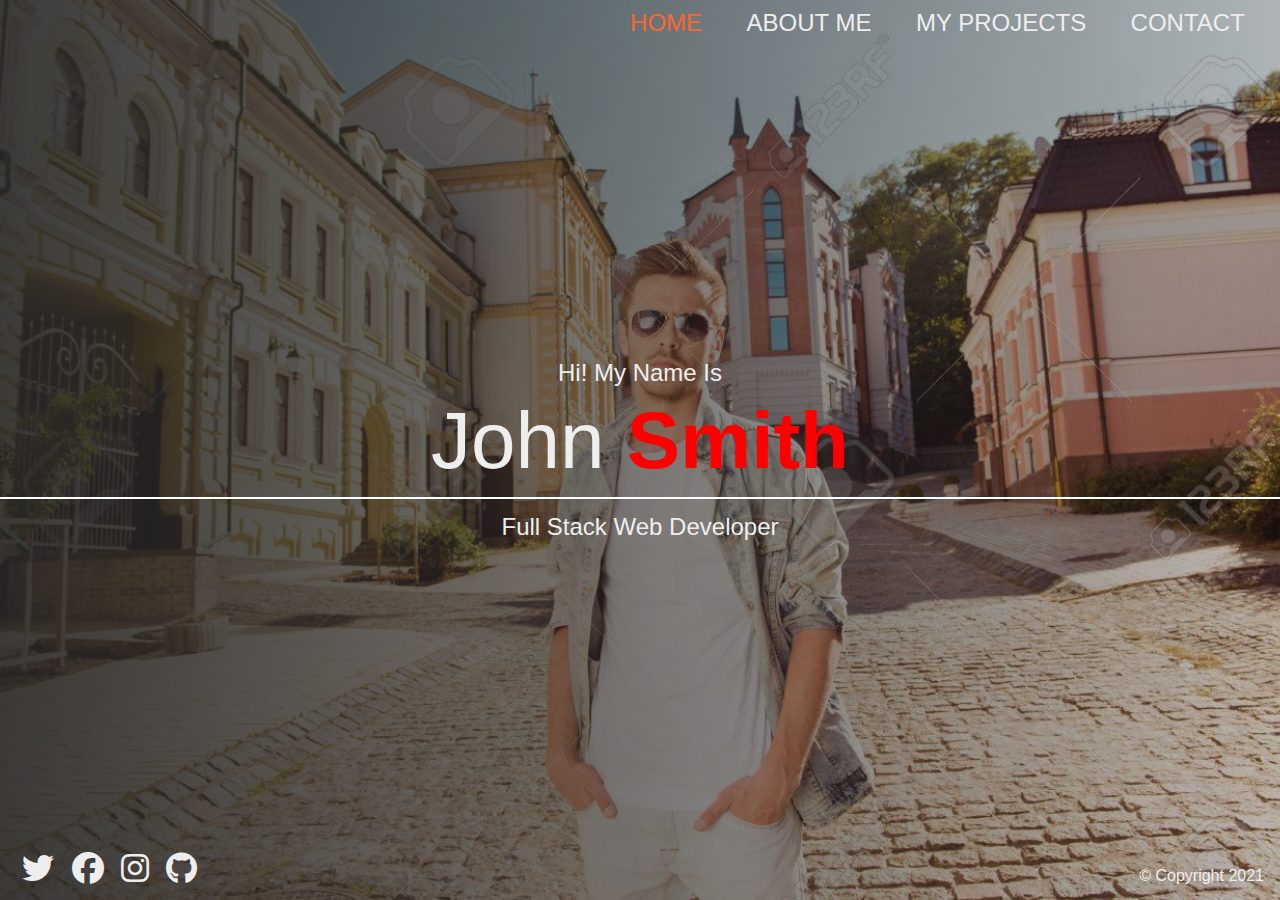
<file: index.html>
<!DOCTYPE html>
<html lang="en">
  <head>
    <meta charset="UTF-8" />
    <meta http-equiv="X-UA-Compatible" content="IE=edge" />
    <meta name="viewport" content="width=device-width, initial-scale=1.0" />
    <title>Portfolio-Home</title>
    <link rel="stylesheet" href="./main.css" />
  </head>
  <body>
    <div class="home-bgImg-container">
      <nav class="nav">
        <ul class="nav__list">
          <li class="nav__item">
            <a href="index.html" class="nav__link nav__link--active">Home</a>
          </li>
          <li class="nav__item">
            <a href="about.html" class="nav__link">About Me</a>
          </li>
          <li class="nav__item">
            <a href="projects.html" class="nav__link">My Projects</a>
          </li>
          <li class="nav__item">
            <a href="contact.html" class="nav__link">Contact</a>
          </li>
        </ul>
      </nav>

      <!-- HOME MAIN -->
      <main class="home">
        <h2>Hi! My Name Is</h2>
        <h1 class="home__name">
          John <span class="home__name--last">Smith</span>
        </h1>
        <h2>Full Stack Web Developer</h2>
      </main>

      <!-- HOME FOOTER -->
      <footer class="horizontal">
        <div class="social-icons">
          <a href="#">
            <i class="fab fa-twitter fa-2x"></i>
          </a>
          <a href="#">
            <i class="fab fa-facebook fa-2x"></i>
          </a>
          <a href="#">
            <i class="fab fa-instagram fa-2x"></i>
          </a>
          <a href="#">
            <i class="fab fa-github fa-2x"></i>
          </a>
        </div>
        <div class="copyright">&copy; Copyright 2021</div>
      </footer>
    </div>
  </body>
</html>
</file>
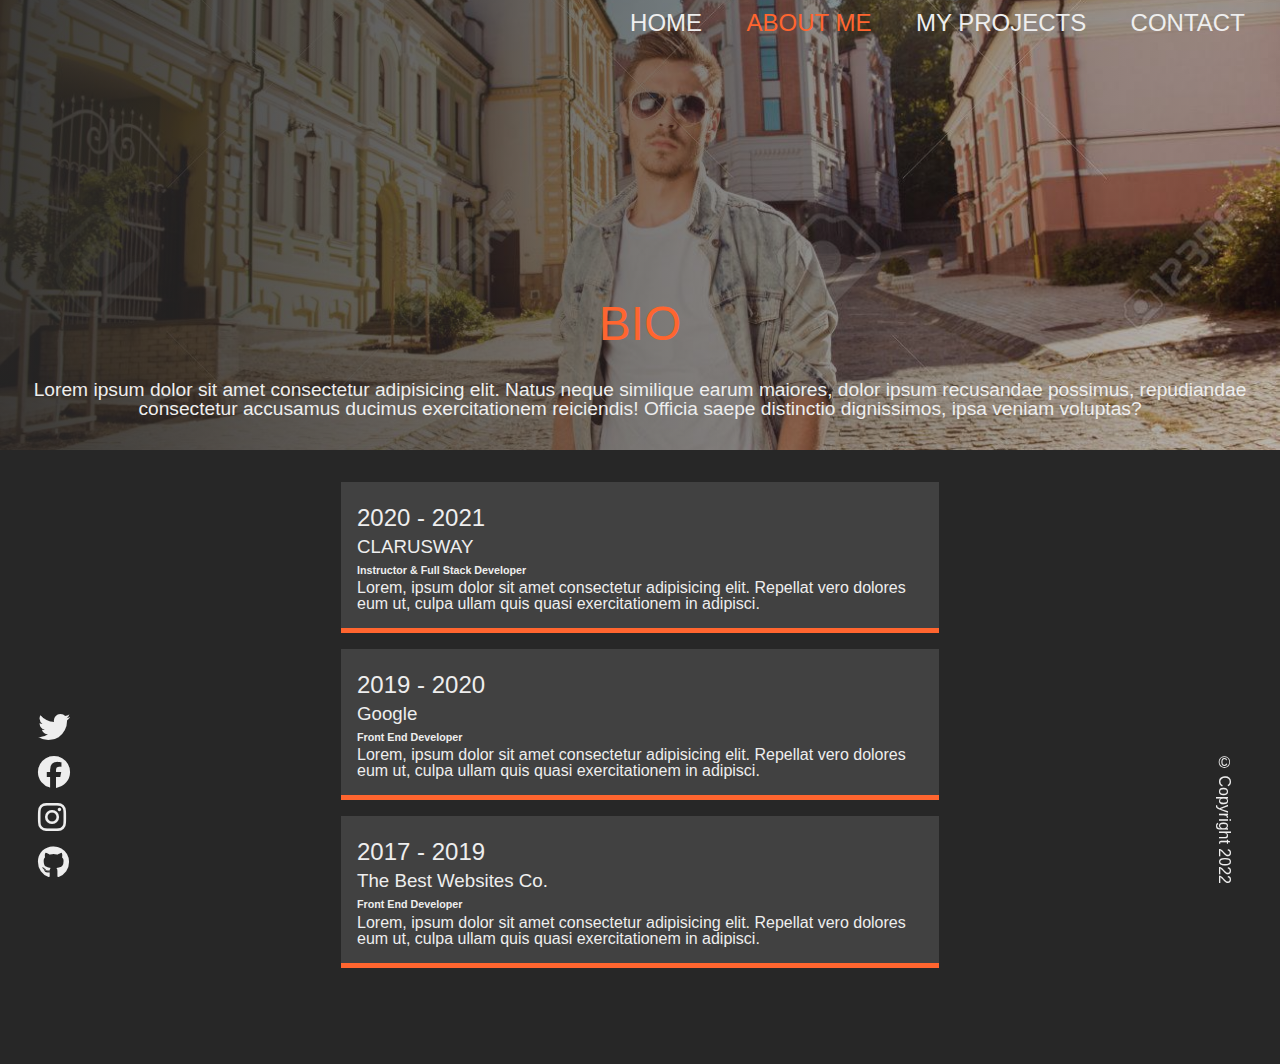
<file: about.html>
<!DOCTYPE html>
<html lang="en">
  <head>
    <meta charset="UTF-8" />
    <meta http-equiv="X-UA-Compatible" content="IE=edge" />
    <meta name="viewport" content="width=device-width, initial-scale=1.0" />

    <link rel="stylesheet" href="./main.css" />
    <title>Portfolio-About</title>
  </head>
  <body>
    <div class="about-bgImg-container">
      <!-- ABOUT NAV -->
      <nav class="nav">
        <ul class="nav__list">
          <li class="nav__item">
            <a href="index.html" class="nav__link">Home</a>
          </li>
          <li class="nav__item">
            <a href="about.html" class="nav__link nav__link--active"
              >About Me</a
            >
          </li>
          <li class="nav__item">
            <a href="projects.html" class="nav__link">My Projects</a>
          </li>
          <li class="nav__item">
            <a href="contact.html" class="nav__link">Contact</a>
          </li>
        </ul>
      </nav>

      <div class="about__bio-image">
        <h2>BIO</h2>
        <p>
          Lorem ipsum dolor sit amet consectetur adipisicing elit. Natus neque
          similique earum maiores, dolor ipsum recusandae possimus, repudiandae
          consectetur accusamus ducimus exercitationem reiciendis! Officia saepe
          distinctio dignissimos, ipsa veniam voluptas?
        </p>
      </div>
    </div>

    <!-- ABOUT MAIN -->

    <main class="about">
      <div class="about__container">
        <div class="about__job">
          <h2 class="text-secondary">2020 - 2021</h2>
          <h3>CLARUSWAY</h3>
          <h6>Instructor & Full Stack Developer</h6>
          <p>
            Lorem, ipsum dolor sit amet consectetur adipisicing elit. Repellat
            vero dolores eum ut, culpa ullam quis quasi exercitationem in
            adipisci.
          </p>
        </div>
        <div class="about__job">
          <h2 class="text-secondary">2019 - 2020</h2>
          <h3>Google</h3>
          <h6>Front End Developer</h6>
          <p>
            Lorem, ipsum dolor sit amet consectetur adipisicing elit. Repellat
            vero dolores eum ut, culpa ullam quis quasi exercitationem in
            adipisci.
          </p>
        </div>
        <div class="about__job">
          <h2 class="text-secondary">2017 - 2019</h2>
          <h3>The Best Websites Co.</h3>
          <h6>Front End Developer</h6>
          <p>
            Lorem, ipsum dolor sit amet consectetur adipisicing elit. Repellat
            vero dolores eum ut, culpa ullam quis quasi exercitationem in
            adipisci.
          </p>
        </div>
      </div>
    </main>

    <!-- ABOUT FOOTER -->
    <footer class="vertical">
      <div class="social-icons">
        <a href="#">
          <i class="fab fa-twitter fa-2x"></i>
        </a>
        <a href="#">
          <i class="fab fa-facebook fa-2x"></i>
        </a>
        <a href="#">
          <i class="fab fa-instagram fa-2x"></i>
        </a>
        <a href="#">
          <i class="fab fa-github fa-2x"></i>
        </a>
      </div>
      <div class="copyright">&copy; Copyright 2022</div>
    </footer>
  </body>
</html>
</file>
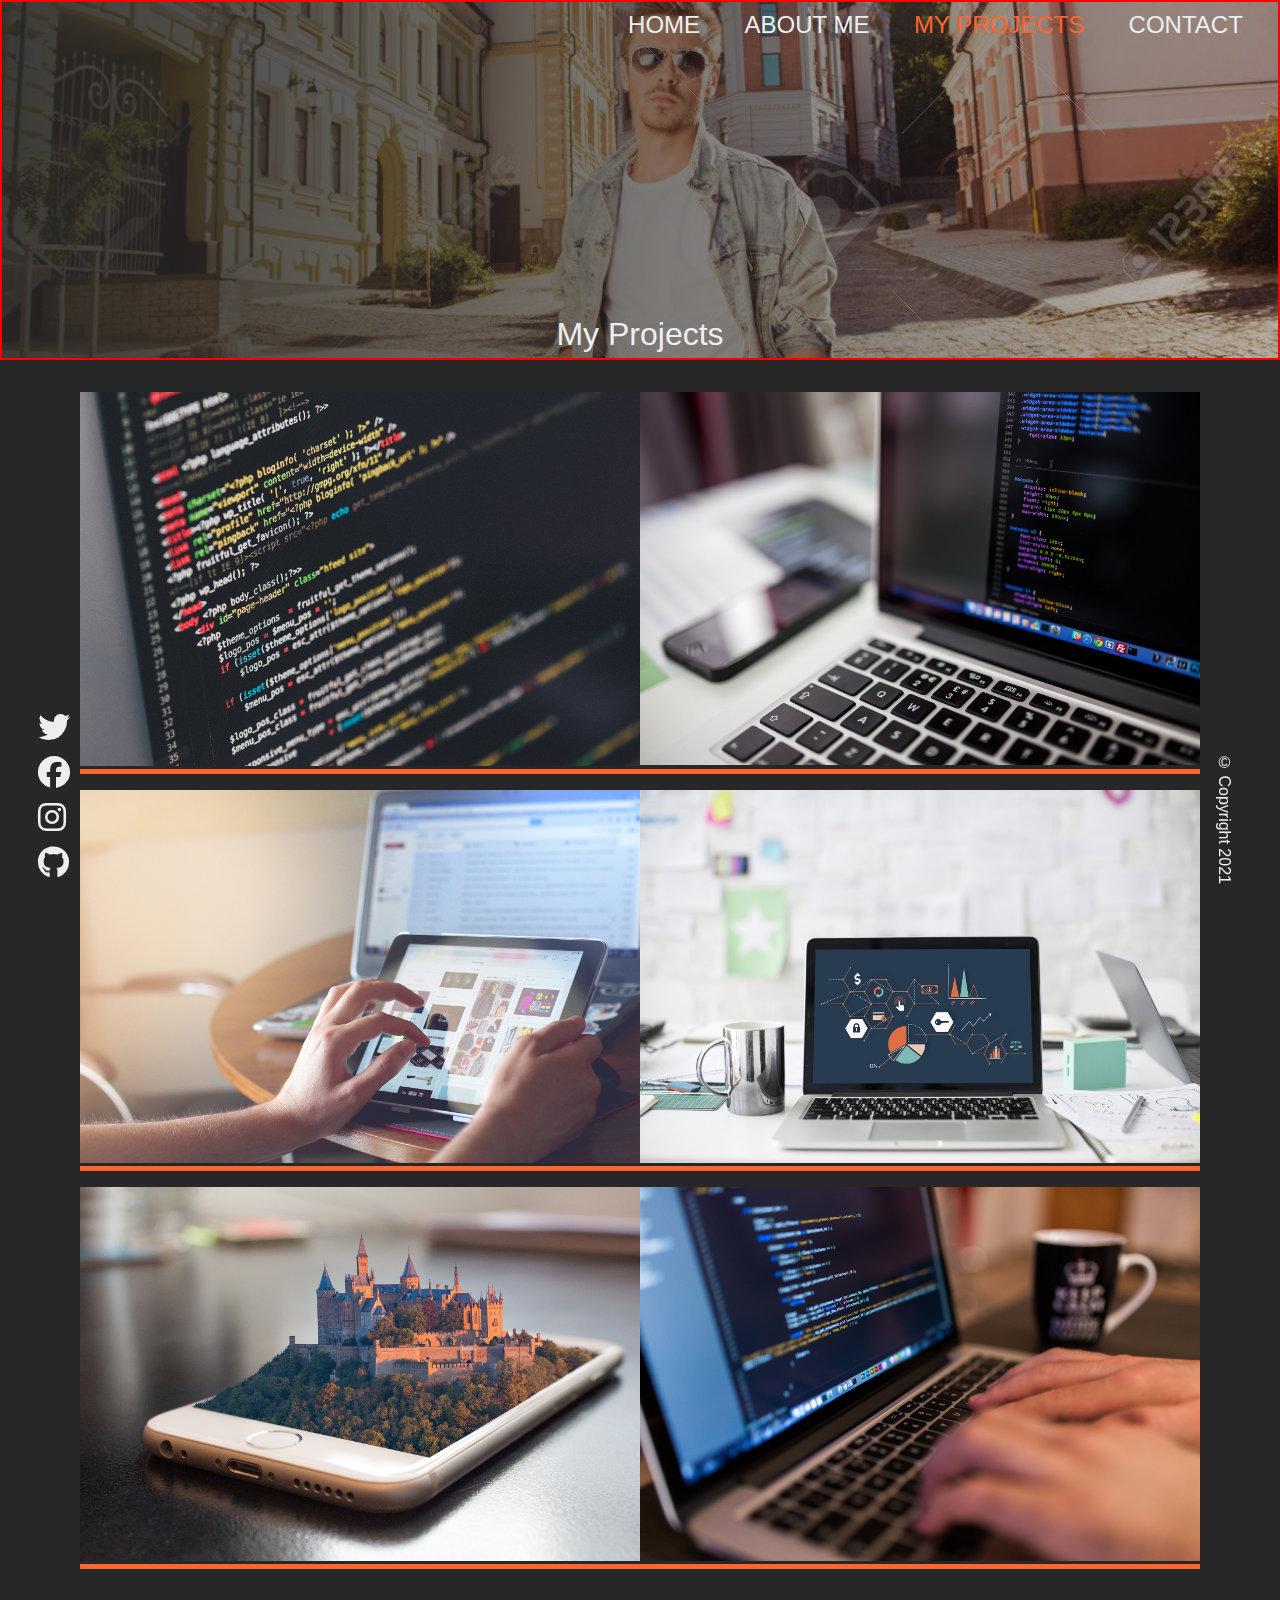
<file: projects.html>
<!DOCTYPE html>
<html lang="en">
  <head>
    <meta charset="UTF-8" />
    <meta name="viewport" content="width=device-width, initial-scale=1.0" />
    <meta http-equiv="X-UA-Compatible" content="ie=edge" />

    <link rel="stylesheet" href="./main.css" />
    <title>Portfolio-Projects</title>
  </head>
  <body>
    <div class="project-bgImg-container">
      <!-- PROJECT NAV -->
      <nav class="nav">
        <ul class="nav__list">
          <li class="nav__item">
            <a href="index.html" class="nav__link">Home</a>
          </li>
          <li class="nav__item">
            <a href="about.html" class="nav__link">About Me</a>
          </li>
          <li class="nav__item">
            <a href="projects.html" class="nav__link nav__link--active"
              >My Projects</a
            >
          </li>
          <li class="nav__item">
            <a href="contact.html" class="nav__link">Contact</a>
          </li>
        </ul>
      </nav>

      <div class="projects__bio-image">
        <h1>My Projects</h1>
      </div>
    </div>

    <!-- PROJECT MAIN -->
    <main class="projects">
      <div class="projects__items">
        <div class="projects__item">
          <img src="img/project-1.jpg" alt="My Project" />
        </div>

        <div class="projects__item">
          <img src="img/project-2.jpg" alt="My Project" />
        </div>
        <div class="projects__item">
          <img src="img/project-3.jpg" alt="My Project" />
        </div>
        <div class="projects__item">
          <img src="img/project-4.jpg" alt="My Project" />
        </div>

        <div class="projects__item">
          <img src="img/project-5.jpg" alt="My Project" />
        </div>
        <div class="projects__item">
          <img src="img/project-6.jpg" alt="My Project" />
        </div>
      </div>
    </main>

    <!-- PROJECT FOOTER -->
    <footer class="vertical">
      <div class="social-icons">
        <a href="#">
          <i class="fab fa-twitter fa-2x"></i>
        </a>
        <a href="#">
          <i class="fab fa-facebook fa-2x"></i>
        </a>
        <a href="#">
          <i class="fab fa-instagram fa-2x"></i>
        </a>
        <a href="#">
          <i class="fab fa-github fa-2x"></i>
        </a>
      </div>

      <div class="copyright">&copy; Copyright 2021</div>
    </footer>
  </body>
</html>
</file>
<file: main.css>
@import url(https://cdnjs.cloudflare.com/ajax/libs/font-awesome/6.2.0/css/all.min.css);
* {
  box-sizing: border-box;
  margin: 0;
  padding: 0;
}

.about-bgImg-container {
  height: 50vh;
  width: 100%;
  background: linear-gradient(to right, rgba(39, 39, 39, 0.9), rgba(39, 39, 39, 0.3)), url("../img/model-1.jpg");
  background-position: center center;
  background-size: cover;
  display: flex;
  justify-content: space-between;
  flex-direction: column;
}
.about-bgImg-container .about__bio-image {
  text-align: center;
}
.about-bgImg-container .about__bio-image h2 {
  font-size: 3rem;
  color: #ff652f;
}
.about-bgImg-container .about__bio-image p {
  font-size: 1.2rem;
  margin: 2rem;
}

.about__container {
  width: 70vh;
  margin: 2rem auto;
}
.about .about__job {
  margin: 1rem;
  background: #414141;
  padding: 1rem;
  border-bottom: 5px solid #ff652f;
}
.about .about__job h2,
.about .about__job h3 {
  margin: 0.5rem 0;
}
.about .about__job h6 {
  margin: 0.3rem 0;
}

.contact-bgImg-container {
  height: 100vh;
  width: 100%;
  background: linear-gradient(to right, rgba(39, 39, 39, 0.9), rgba(39, 39, 39, 0.3)), url("../img/model-1.jpg");
  background-position: center center;
  background-size: cover;
}
.contact-bgImg-container nav {
  height: 40vh;
}

.contact {
  height: 40vh;
  display: flex;
  flex-direction: column;
  flex-wrap: wrap;
  justify-content: center;
  text-align: center;
}
.contact h2 {
  font-size: 3rem;
  margin-bottom: 2rem;
}
.contact__list {
  display: flex;
  flex-direction: column;
  flex-wrap: wrap;
  justify-content: center;
  align-items: center;
  gap: 2.5rem;
  font-size: 1.5rem;
}
.contact .text-secondary {
  color: #ff652f;
}

.home-bgImg-container {
  height: 100vh;
  width: 100%;
  background: linear-gradient(to right, rgba(39, 39, 39, 0.9), rgba(39, 39, 39, 0.3)), url("../img/model-1.jpg");
  background-position: center center;
  background-size: cover;
}

.home {
  height: 80vh;
  display: flex;
  flex-direction: column;
  justify-content: center;
  text-align: center;
}
.home__name {
  font-size: 5rem;
  padding: 1rem;
  margin-bottom: 1rem;
  border-bottom: 2px solid #fff;
}
.home__name--last {
  color: red;
  font-weight: 700;
}

.project-bgImg-container {
  border: 2px solid red;
  height: 40vh;
  width: 100%;
  background: linear-gradient(to right, rgba(39, 39, 39, 0.9), rgba(39, 39, 39, 0.3)), url("../img/model-1.jpg");
  background-position: center center;
  background-size: cover;
  display: flex;
  flex-direction: column;
  justify-content: space-between;
}
.project-bgImg-container .projects__bio-image {
  text-align: center;
  margin-bottom: 0.5rem;
}

.projects__items {
  width: 100%;
  display: flex;
  flex-wrap: wrap;
  justify-content: center;
  padding: 2rem 5rem;
  gap: 1rem 0;
}
.projects__item {
  width: 100%;
  cursor: pointer;
  border-bottom: 5px solid #ff652f;
  position: relative;
}
.projects__item img {
  width: 100%;
}
.projects__item::after {
  content: "";
  height: 100%;
  width: 100%;
  background-color: #ff652f;
  position: absolute;
  left: 0;
  opacity: 0;
  transition: all 0.5s;
}
.projects__item:hover::after {
  opacity: 0.7;
}

.link-style a, footer.middle a, footer.vertical .social-icons a, footer.horizontal a {
  padding: 0.4rem;
  transition: all 1s;
}
.link-style a:hover, footer.middle a:hover, footer.vertical .social-icons a:hover, footer.horizontal a:hover {
  color: #ff652f;
}

footer.horizontal {
  height: 10vh;
  display: flex;
  justify-content: space-between;
  align-items: flex-end;
  padding: 1rem;
}

footer.vertical {
  display: flex;
  justify-content: space-between;
  align-items: flex-end;
  padding: 2rem;
  margin-bottom: 1rem;
}
footer.vertical .social-icons {
  display: flex;
  flex-direction: column;
  position: fixed;
  bottom: 1rem;
}
footer.vertical .copyright {
  position: fixed;
  bottom: 1rem;
  right: 3rem;
  writing-mode: vertical-rl;
  text-orientation: mixed;
}

footer.middle {
  height: 20vh;
  display: flex;
  flex-direction: column;
  justify-content: flex-start;
  align-items: center;
  padding: 1rem;
  gap: 1rem;
}

.nav {
  padding: 1rem;
  height: 10vh;
}
.nav__list {
  text-align: right;
}
.nav__item {
  display: inline;
  padding: 1rem;
}
.nav__link {
  font-size: 1rem;
  text-transform: uppercase;
  font-weight: 500;
  font-family: "Segoe UI", Tahoma, Geneva, Verdana, sans-serif;
  transition: all 1s;
}
.nav__link:hover {
  color: blue;
}
.nav__link--active {
  color: #ff652f;
}

@media screen and (min-width: 0px) {
  .nav {
    padding: 0.5rem;
  }
  .nav__list {
    text-align: center;
  }
  .nav__item {
    padding-right: 0.7rem;
  }
  .nav .nav__link {
    font-size: 0.9rem;
  }
  .contact h2 {
    font-size: 2rem;
    margin-bottom: 1rem;
  }
  .contact__list {
    gap: 2rem 1.2rem;
    font-size: 1.2rem;
  }
}
@media screen and (min-width: 576px) {
  .nav {
    padding: 0.7rem;
  }
  .nav__list {
    text-align: right;
  }
  .nav__item {
    padding-right: 1rem;
  }
  .nav .nav__link {
    font-size: 1rem;
  }
  .contact h2 {
    font-size: 2.5rem;
    margin-bottom: 1.5rem;
  }
  .contact__list {
    gap: 2.5rem 2rem;
    font-size: 1.5rem;
  }
}
@media screen and (min-width: 768px) {
  .nav__item {
    padding-right: 1.3rem;
  }
  .nav .nav__link {
    font-size: 1.3rem;
  }
  .projects__item {
    width: 100%;
  }
}
@media screen and (min-width: 1024px) {
  .nav__item {
    padding-right: 1.5rem;
  }
  .nav .nav__link {
    font-size: 1.5rem;
  }
  .projects__item {
    width: 50%;
  }
  .contact__list {
    flex-direction: row;
  }
}
@media screen and (min-width: 1600px) {
  .projects__item {
    width: 33%;
  }
}
body {
  font-family: "Segoe UI", Tahoma, Geneva, Verdana, sans-serif;
  line-height: 1;
  color: #eee;
  background-color: #272727;
  height: 100vh;
}

a {
  text-decoration: none;
  color: #eee;
}

h1,
h2,
h3 {
  font-weight: 400;
}

/*# sourceMappingURL=main.css.map */
</file>
